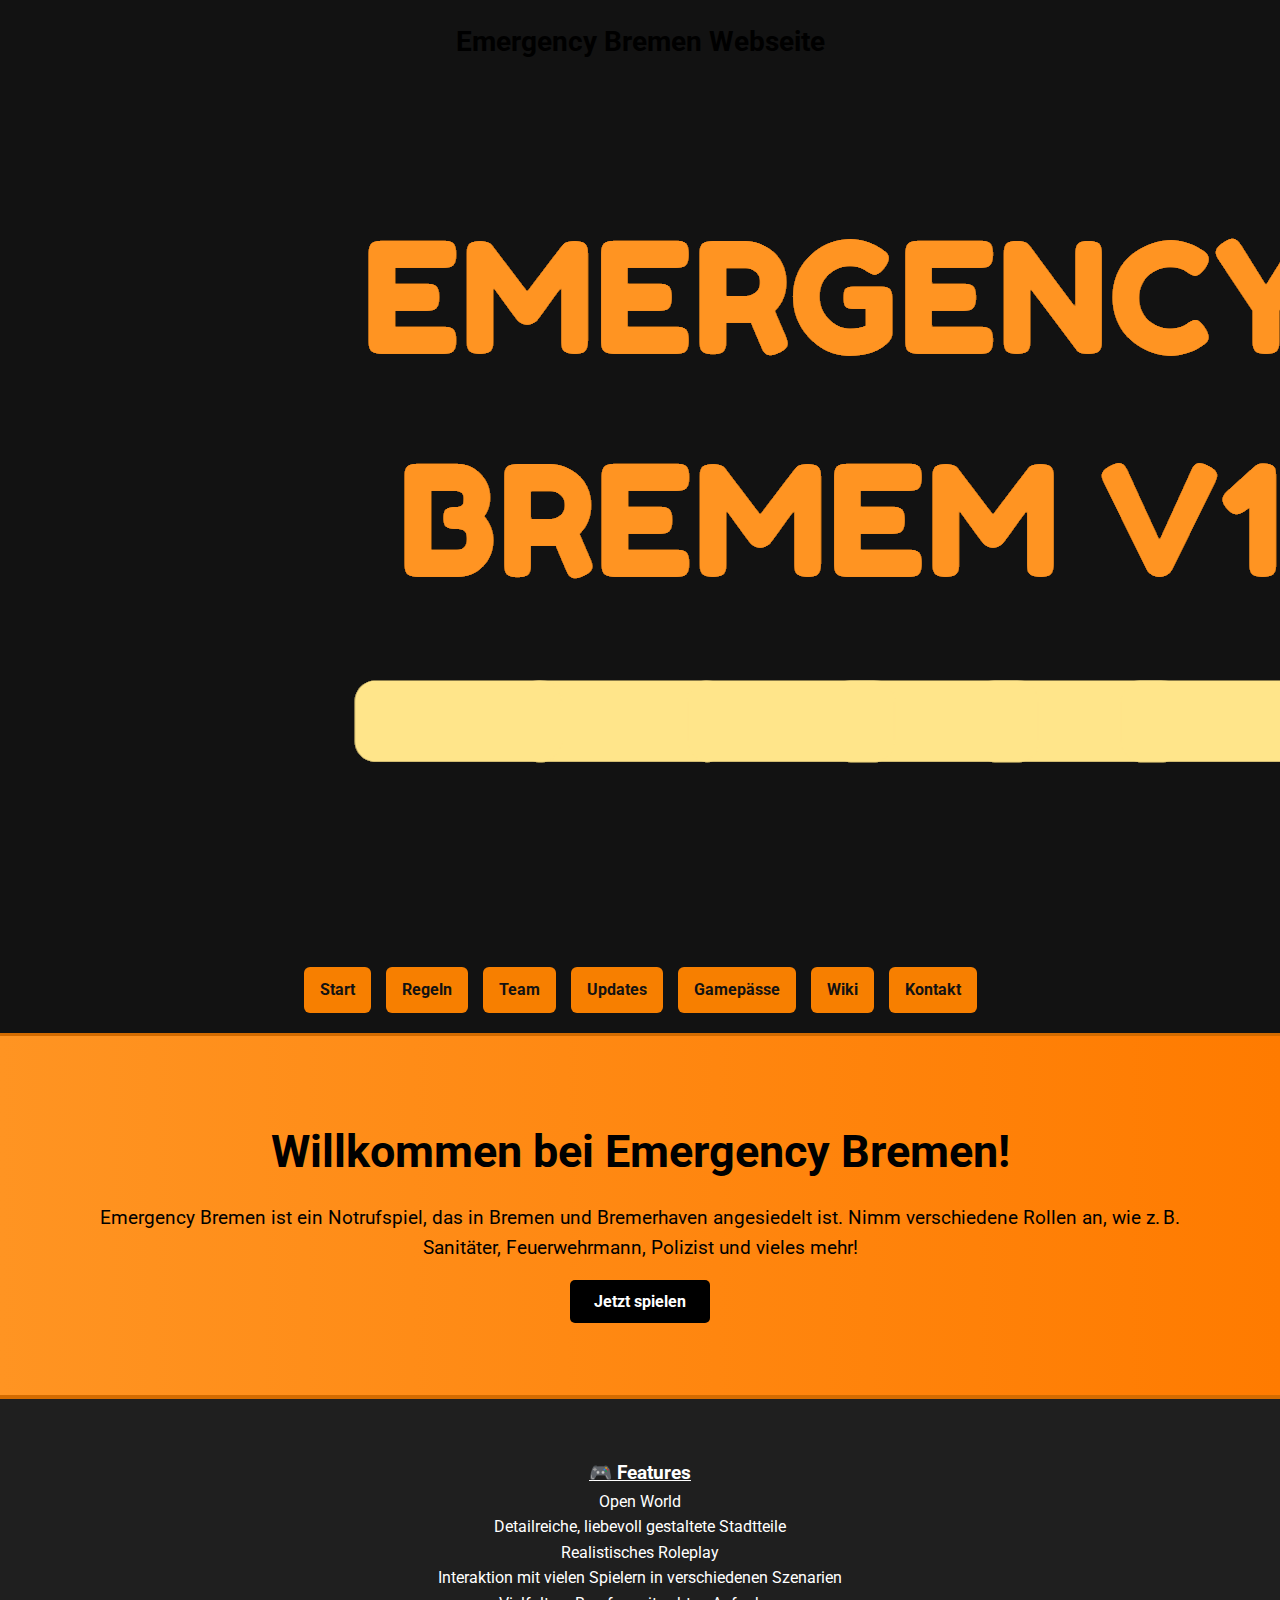
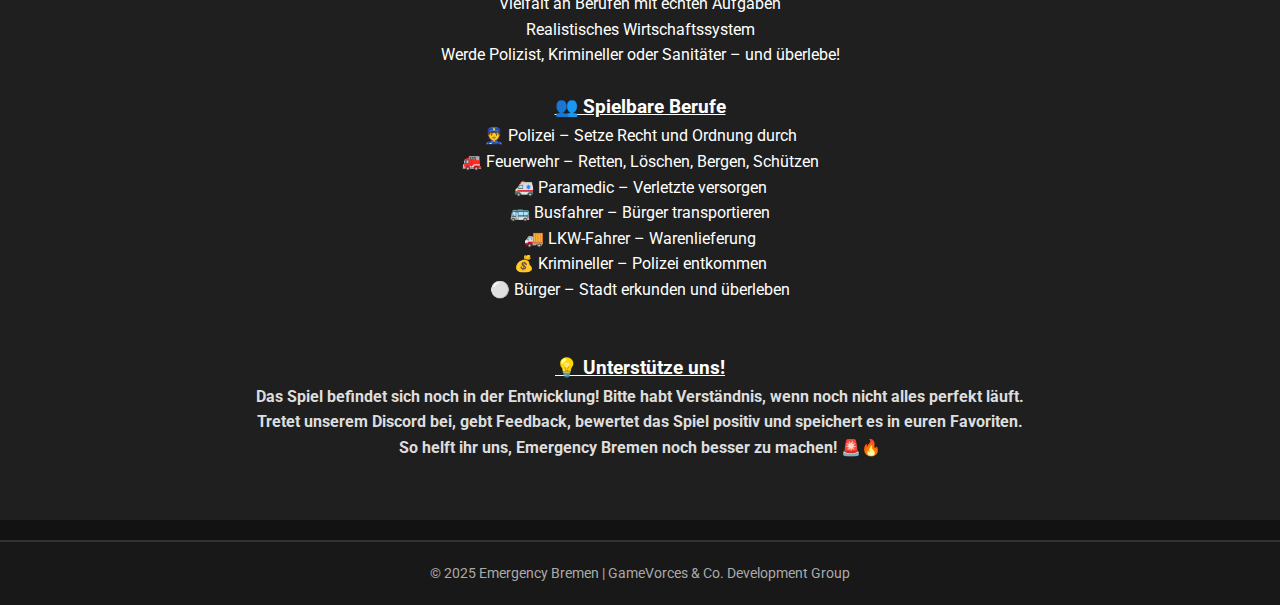
<file: index.html>
<!DOCTYPE html>
<html lang="de">
<head>
  <meta charset="UTF-8" />
  <meta name="viewport" content="width=device-width, initial-scale=1.0" />
  <title>Emergency Bremen</title>
  <link rel="stylesheet" href="style.css"/>
  <link href="https://fonts.googleapis.com/css2?family=Roboto:wght@400;700&display=swap" rel="stylesheet">
</head>
<body>
  <header class="header">
    <div class="container">
      <div class="logo">Emergency Bremen Webseite</div>
      <img src="Unbenannt.png" alt="Logo" style="width: 100;" />
      <nav>
        <ul class="nav">
          <li><a href="index.html">Start</a></li>
          <li><a href="regeln.html">Regeln</a></li>
          <li><a href="team.html">Team</a></li>
          <li><a href="updates.html">Updates</a></li>
          <li><a href="gamepaesse.html">Gamepässe</a></li>
          <li><a href="wiki.html">Wiki</a></li>
          <li><a href="kontakt.html">Kontakt</a></li>
        </ul>
      </nav>
    </div>
  </header>

  <main>
    <section class="hero">
      <div class="container">
        <h1>Willkommen bei Emergency Bremen!</h1>
        <p>Emergency Bremen ist ein Notrufspiel, das in Bremen und Bremerhaven angesiedelt ist. Nimm verschiedene Rollen an, wie z. B. Sanitäter, Feuerwehrmann, Polizist und vieles mehr!</p>
        <a href="https://www.roblox.com/games/71693600487902" class="cta-button">Jetzt spielen</a>
      </div>
    </section>

    <section class="about">
      <div class="container">
        <h3><u>🎮 Features</h3></u>

<div style="text-align: center; line-height: 1.6;">
Open World<br>
Detailreiche, liebevoll gestaltete Stadtteile<br>
Realistisches Roleplay<br>
Interaktion mit vielen Spielern in verschiedenen Szenarien<br>
Vielfalt an Berufen mit echten Aufgaben<br>
Realistisches Wirtschaftssystem<br>
Werde Polizist, Krimineller oder Sanitäter – und überlebe!
</div>
        
<br>

        <u><h3>👥 Spielbare Berufe</h3></u>
        
<div style="text-align: center; line-height: 1.6;">
👮 Polizei – Setze Recht und Ordnung durch<br>
🚒 Feuerwehr – Retten, Löschen, Bergen, Schützen<br>
🚑 Paramedic – Verletzte versorgen<br>
🚌 Busfahrer – Bürger transportieren<br>
🚚 LKW-Fahrer – Warenlieferung<br>
💰 Krimineller – Polizei entkommen<br>
⚪ Bürger – Stadt erkunden und überleben<br>

<br>
<br>
        
  <u><h3>💡 Unterstütze uns!</h3></u>
        <p><b>
          Das Spiel befindet sich noch in der Entwicklung! Bitte habt Verständnis, wenn noch nicht alles perfekt läuft. <br>
          Tretet unserem Discord bei, gebt Feedback, bewertet das Spiel positiv und speichert es in euren Favoriten.<br>
          So helft ihr uns, Emergency Bremen noch besser zu machen! 🚨🔥
          </p></b>
      </div>
    </section>
  </main>

  <footer class="footer">
    <div class="container">
      <p>&copy; 2025 Emergency Bremen | GameVorces & Co. Development Group</p>
    </div>
  </footer>
</body>
</html>
</file>
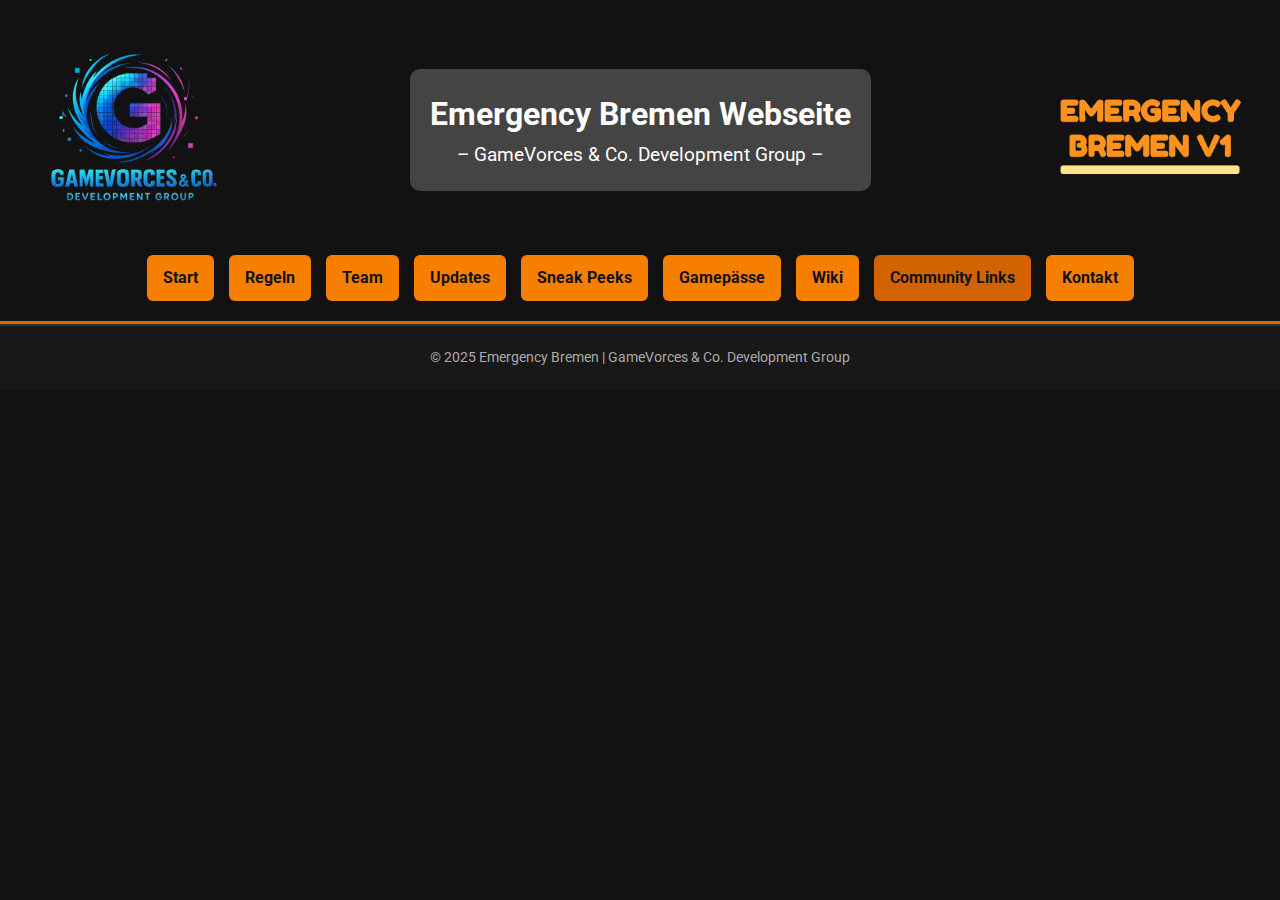
<file: links.html>
<!DOCTYPE html>
<html lang="de">
<head>
  <meta charset="UTF-8" />
  <meta name="viewport" content="width=device-width, initial-scale=1.0" />
  <title>Emergency Bremen – Community Links</title>
  <link rel="stylesheet" href="style.css" />
  <link href="https://fonts.googleapis.com/css2?family=Roboto:wght@400;700&display=swap" rel="stylesheet">
</head>

  <body>

  <header class="header">
    <div class="header-flex">
    <img src="ChatGPT Image 17. Mai 2025, 12_23_02.png" class="corner-logo left-logo" alt="Logo links">
    
    <div class="title-wrapper">
    <h1 class="main-title">Emergency Bremen Webseite</h1>
    <h2 class="sub-title">– GameVorces & Co. Development Group –</h2>
    </div>
    
    <img src="Screenshot 2025-05-17 101613.png" class="corner-logo right-logo" alt="Logo rechts">
  </div>
      <nav>
        <ul class="nav">
          <li><a href="index.html">Start</a></li>
          <li><a href="regeln.html">Regeln</a></li>
          <li><a href="team.html">Team</a></li>
          <li><a href="updates.html">Updates</a></li>
          <li><a href="sneakpeeks.html">Sneak Peeks</a></li>
          <li><a href="gamepaesse.html">Gamepässe</a></li>
          <li><a href="wiki.html">Wiki</a></li>
          <li><a href="links.html" class="active">Community Links</a></li>
          <li><a href="kontakt.html">Kontakt</a></li>
        </ul>
      </nav>
    </div>
  </header>
  
  <main>
  </main>

<footer class="footer">
    <div class="container">
      <p>&copy; 2025 Emergency Bremen | GameVorces & Co. Development Group</p>
    </div>
  </footer>
  
</body>
</html>
</file>
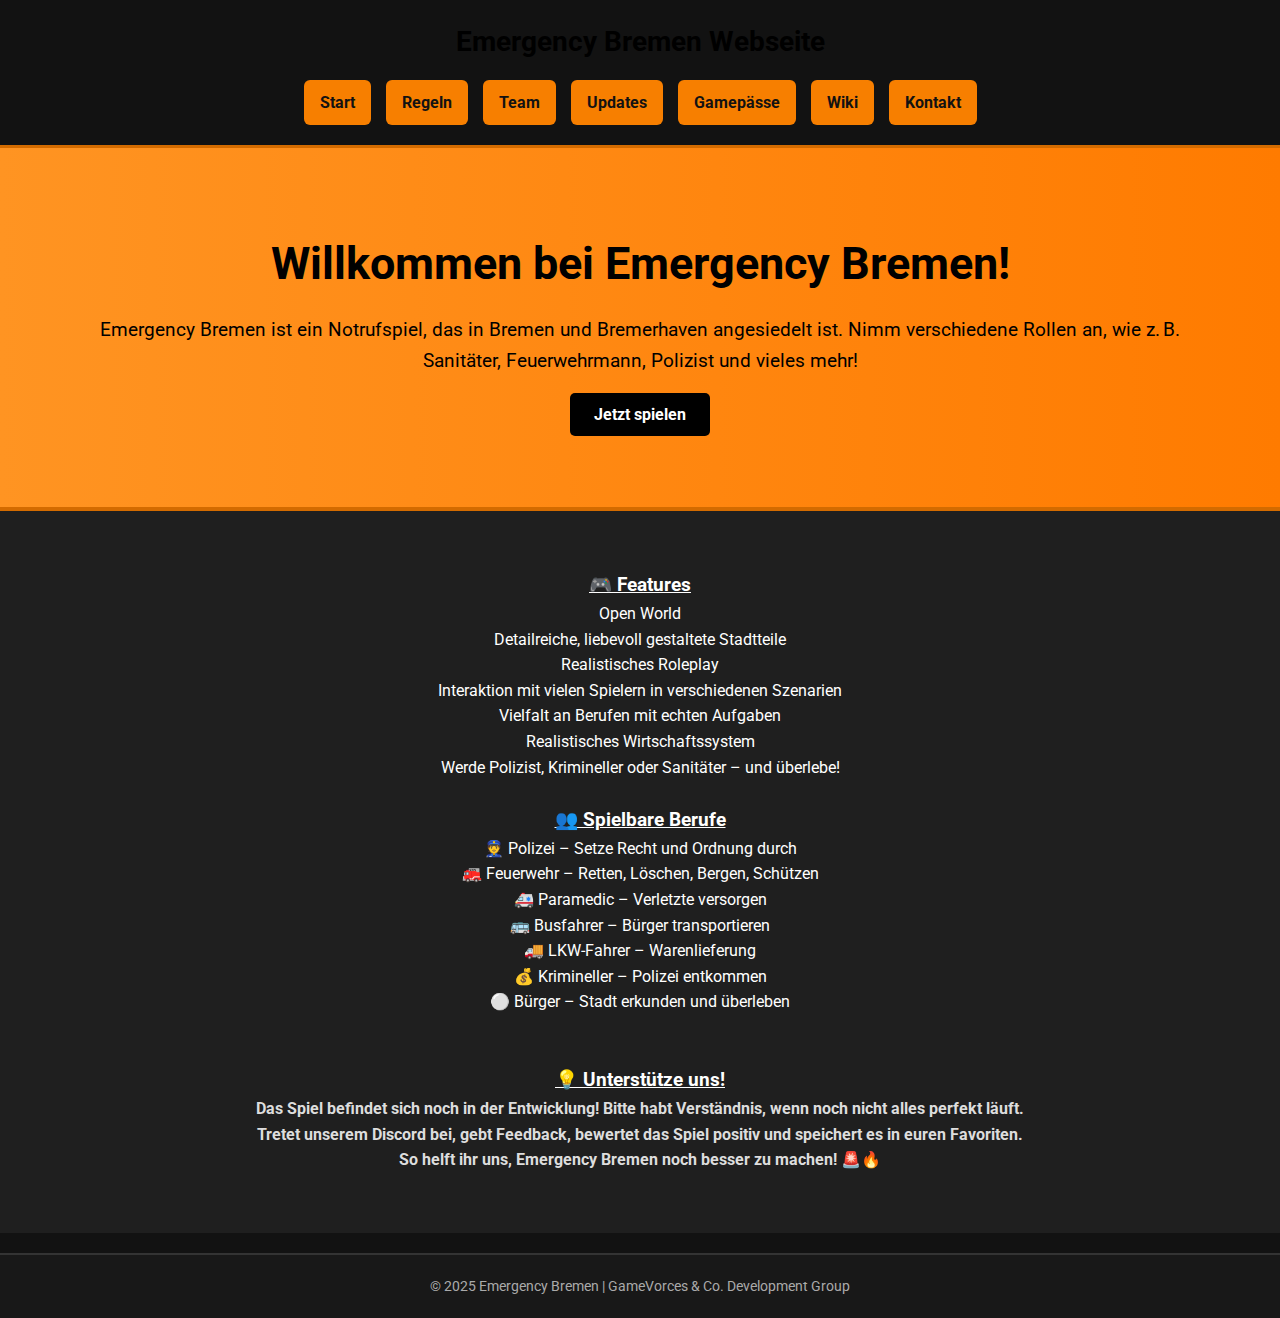
<file: startseite.html>
<!DOCTYPE html>
<html lang="de">
<head>
  <meta charset="UTF-8" />
  <meta name="viewport" content="width=device-width, initial-scale=1.0" />
  <title>Emergency Bremen</title>
  <link rel="stylesheet" href="style.css" />
  <link href="https://fonts.googleapis.com/css2?family=Roboto:wght@400;700&display=swap" rel="stylesheet">
</head>
<body>
  <header class="header">
    <div class="container">
      <div class="logo">Emergency Bremen Webseite</div>
      <nav>
        <ul class="nav">
          <li><a href="index.html">Start</a></li>
          <li><a href="regeln.html">Regeln</a></li>
          <li><a href="team.html">Team</a></li>
          <li><a href="updates.html">Updates</a></li>
          <li><a href="gamepaesse.html">Gamepässe</a></li>
          <li><a href="wiki.html">Wiki</a></li>
          <li><a href="kontakt.html">Kontakt</a></li>
        </ul>
      </nav>
    </div>
  </header>

  <main>
    <section class="hero">
      <div class="container">
        <h1>Willkommen bei Emergency Bremen!</h1>
        <p>Emergency Bremen ist ein Notrufspiel, das in Bremen und Bremerhaven angesiedelt ist. Nimm verschiedene Rollen an, wie z. B. Sanitäter, Feuerwehrmann, Polizist und vieles mehr!</p>
        <a href="https://www.roblox.com/games/71693600487902" class="cta-button">Jetzt spielen</a>
      </div>
    </section>

    <section class="about">
      <div class="container">
        <h3><u>🎮 Features</h3></u>

<div style="text-align: center; line-height: 1.6;">
Open World<br>
Detailreiche, liebevoll gestaltete Stadtteile<br>
Realistisches Roleplay<br>
Interaktion mit vielen Spielern in verschiedenen Szenarien<br>
Vielfalt an Berufen mit echten Aufgaben<br>
Realistisches Wirtschaftssystem<br>
Werde Polizist, Krimineller oder Sanitäter – und überlebe!
</div>
        
<br>

        <u><h3>👥 Spielbare Berufe</h3></u>
        
<div style="text-align: center; line-height: 1.6;">
👮 Polizei – Setze Recht und Ordnung durch<br>
🚒 Feuerwehr – Retten, Löschen, Bergen, Schützen<br>
🚑 Paramedic – Verletzte versorgen<br>
🚌 Busfahrer – Bürger transportieren<br>
🚚 LKW-Fahrer – Warenlieferung<br>
💰 Krimineller – Polizei entkommen<br>
⚪ Bürger – Stadt erkunden und überleben<br>

<br>
<br>
        
  <u><h3>💡 Unterstütze uns!</h3></u>
        <p><b>
          Das Spiel befindet sich noch in der Entwicklung! Bitte habt Verständnis, wenn noch nicht alles perfekt läuft. <br>
          Tretet unserem Discord bei, gebt Feedback, bewertet das Spiel positiv und speichert es in euren Favoriten.<br>
          So helft ihr uns, Emergency Bremen noch besser zu machen! 🚨🔥
          </p></b>
      </div>
    </section>
  </main>

  <footer class="footer">
    <div class="container">
      <p>&copy; 2025 Emergency Bremen | GameVorces & Co. Development Group</p>
    </div>
  </footer>
</body>
</html>
</file>
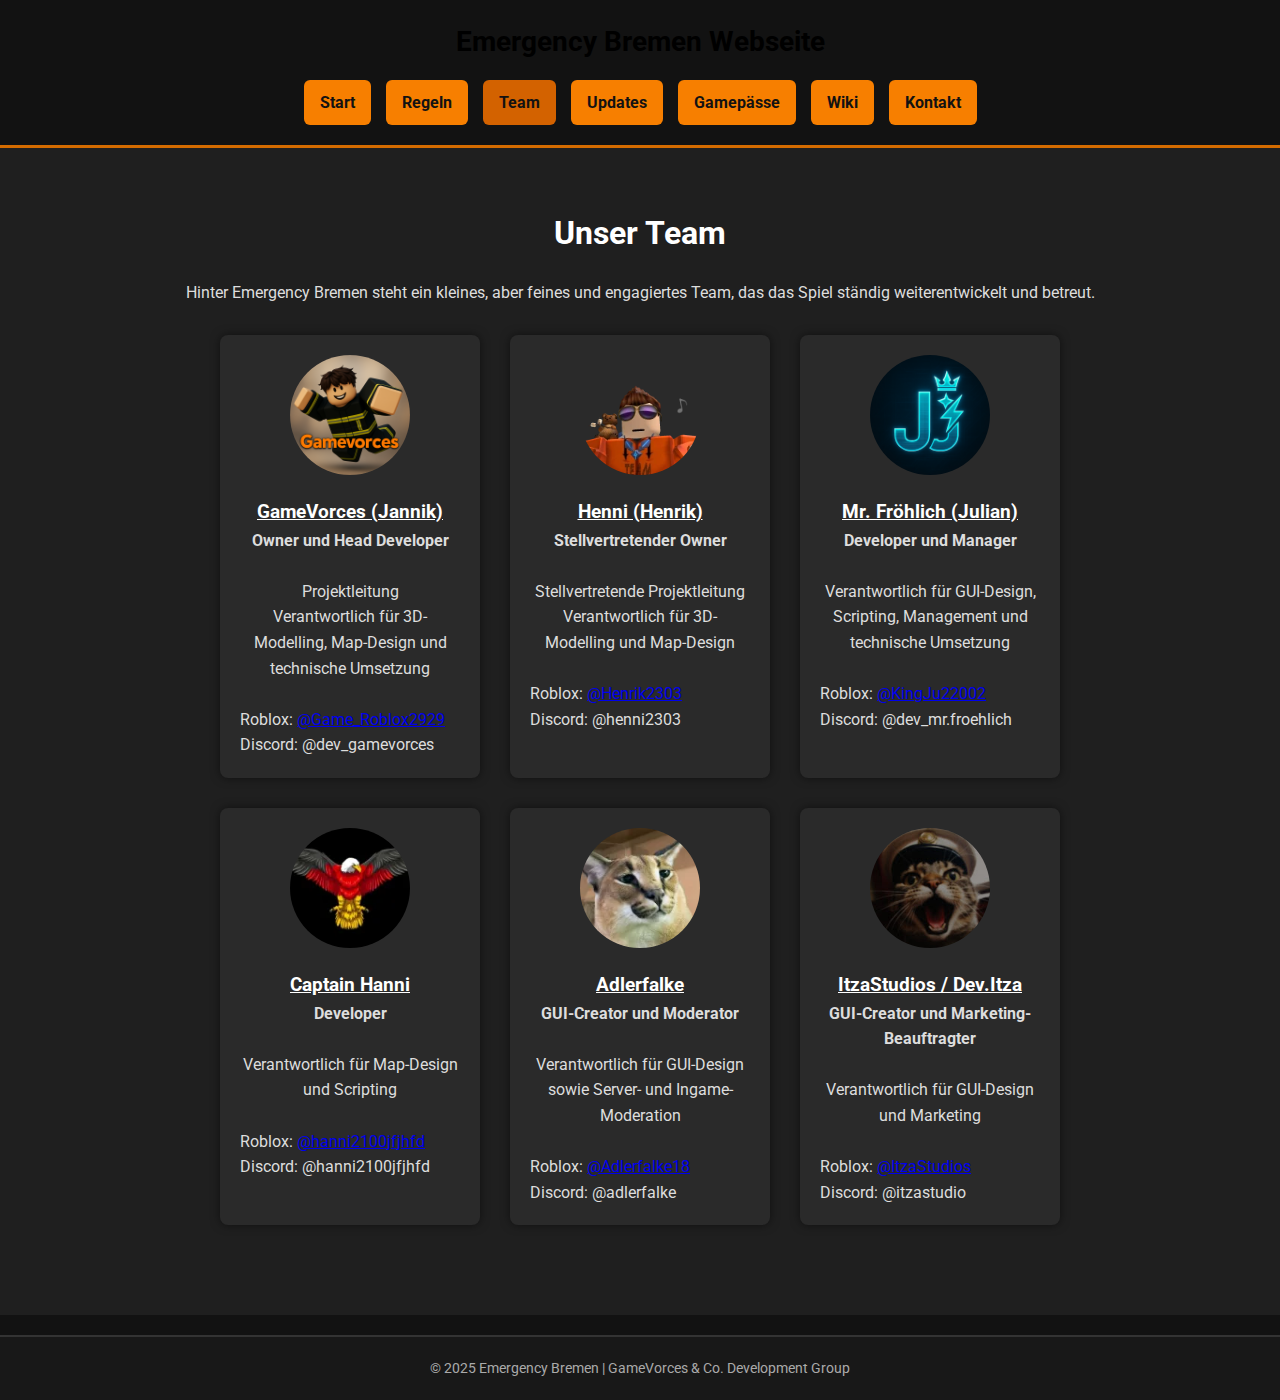
<file: team.html>
<!DOCTYPE html>
<html lang="de">
<head>
  <meta charset="UTF-8" />
  <meta name="viewport" content="width=device-width, initial-scale=1.0" />
  <title>Emergency Bremen - Team</title>
  <link rel="stylesheet" href="style.css" />
  <link href="https://fonts.googleapis.com/css2?family=Roboto:wght@400;700&display=swap" rel="stylesheet">
</head>
<body>
  <header class="header">
    <div class="container">
      <div class="logo">Emergency Bremen Webseite</div>
      <nav>
        <ul class="nav">
          <li><a href="index.html">Start</a></li>
          <li><a href="regeln.html">Regeln</a></li>
          <li><a href="team.html" class="active">Team</a></li>
          <li><a href="updates.html">Updates</a></li>
          <li><a href="gamepaesse.html">Gamepässe</a></li>
          <li><a href="wiki.html">Wiki</a></li>
          <li><a href="kontakt.html">Kontakt</a></li>
        </ul>
      </nav>
    </div>
  </header>

  <main>
    <section class="about">
      <div class="container">
        <h2>Unser Team</h2>
        <p>Hinter Emergency Bremen steht ein kleines, aber feines und engagiertes Team, das das Spiel ständig weiterentwickelt und betreut.</p>

        <div style="max-width: 900px; margin: 30px auto; display: flex; flex-wrap: wrap; justify-content: center; gap: 30px;">

          <div style="background-color: #2a2a2a; padding: 20px; border-radius: 8px; width: 260px; box-shadow: 0 0 10px rgba(0,0,0,0.5); text-align: center;">
            <img src="de3bd37385f99f24153ada02a882a6a7.png" alt="Jannik" style="width: 120px; height: 120px; border-radius: 50%; object-fit: cover; margin-bottom: 15px;">
            <h3><u>GameVorces (Jannik)</u></h3>
            <p><b>Owner und Head Developer</b></p>
            <br>
            <p>Projektleitung<br>Verantwortlich für 3D-Modelling, Map-Design und technische Umsetzung</p>
            <br>
            <p align="left">Roblox: <a href="https://www.roblox.com/de/users/3337886672/profile">@Game_Roblox2929</a></p>
            <p align="left">Discord: @dev_gamevorces</p>
          </div>

          <div style="background-color: #2a2a2a; padding: 20px; border-radius: 8px; width: 260px; box-shadow: 0 0 10px rgba(0,0,0,0.5); text-align: center;">
            <img src="noFilter.png" alt="Henni" style="width: 120px; height: 120px; border-radius: 50%; object-fit: cover; margin-bottom: 15px;">
            <h3><u>Henni (Henrik)</u></h3>
            <p><b>Stellvertretender Owner</b></p>
            <br>
            <p>Stellvertretende Projektleitung<br>Verantwortlich für 3D-Modelling und Map-Design</p>
            <br>
            <p align="left">Roblox: <a href="https://www.roblox.com/de/users/2430655520/profile">@Henrik2303</a></p>
            <p align="left">Discord: @henni2303</p>
          </div>

          <div style="background-color: #2a2a2a; padding: 20px; border-radius: 8px; width: 260px; box-shadow: 0 0 10px rgba(0,0,0,0.5); text-align: center;">
            <img src="ChatGPT Image 4. Mai 2025, 18_59_53.png" alt="Julian" style="width: 120px; height: 120px; border-radius: 50%; object-fit: cover; margin-bottom: 15px;">
            <h3><u>Mr. Fröhlich (Julian)</u></h3>
            <p><b>Developer und Manager</b></p>
            <br>
            <p>Verantwortlich für GUI-Design, Scripting, Management und technische Umsetzung</p>
            <br>
            <p align="left">Roblox: <a href="https://www.roblox.com/de/users/5753285847/profile">@KingJu22002</a></p>
            <p align="left">Discord: @dev_mr.froehlich</p>
          </div>

          <div style="background-color: #2a2a2a; padding: 20px; border-radius: 8px; width: 260px; box-shadow: 0 0 10px rgba(0,0,0,0.5); text-align: center;">
            <img src="ed03d5091ddd57a973709fa3e5c51aa1.png" alt="Captain Hanni" style="width: 120px; height: 120px; border-radius: 50%; object-fit: cover; margin-bottom: 15px;">
            <h3><u>Captain Hanni</u></h3>
            <p><b>Developer</b></p>
            <br>
            <p>Verantwortlich für Map-Design und Scripting</p>
            <br>
            <p align="left">Roblox: <a href="https://www.roblox.com/de/users/2616086739/profile">@hanni2100jfjhfd</a></p>
            <p align="left">Discord: @hanni2100jfjhfd</p>
          </div>

          <div style="background-color: #2a2a2a; padding: 20px; border-radius: 8px; width: 260px; box-shadow: 0 0 10px rgba(0,0,0,0.5); text-align: center;">
            <img src="347d55d79cacc02815c508ca68825c51.png" alt="Adlerfalke" style="width: 120px; height: 120px; border-radius: 50%; object-fit: cover; margin-bottom: 15px;">
            <h3><u>Adlerfalke</u></h3>
            <p><b>GUI-Creator und Moderator</b></p>
            <br>
            <p>Verantwortlich für GUI-Design sowie Server- und Ingame-Moderation</p>
            <br>
            <p align="left">Roblox: <a href="https://www.roblox.com/de/users/4486768890/profile">@Adlerfalke18</a></p>
            <p align="left">Discord: @adlerfalke</p>
          </div>

           <div style="background-color: #2a2a2a; padding: 20px; border-radius: 8px; width: 260px; box-shadow: 0 0 10px rgba(0,0,0,0.5); text-align: center;">
            <img src="channels4_profile.jpg" alt="ItzaStudios" style="width: 120px; height: 120px; border-radius: 50%; object-fit: cover; margin-bottom: 15px;">
            <h3><u>ItzaStudios / Dev.Itza</u></h3>
            <p><b>GUI-Creator und Marketing-Beauftragter</b></p>
            <br>
            <p>Verantwortlich für GUI-Design und Marketing</p>
            <br>
            <p align="left">Roblox: <a href="https://www.roblox.com/de/users/3828182866/profile">@ItzaStudios</a></p>
            <p align="left">Discord: @itzastudio</p>
          </div>


        </div>
      </div>
    </section>
  </main>

  <footer class="footer">
    <div class="container">
      <p>&copy; 2025 Emergency Bremen | GameVorces & Co. Development Group</p>
    </div>
  </footer>
</body>
</html>
</file>
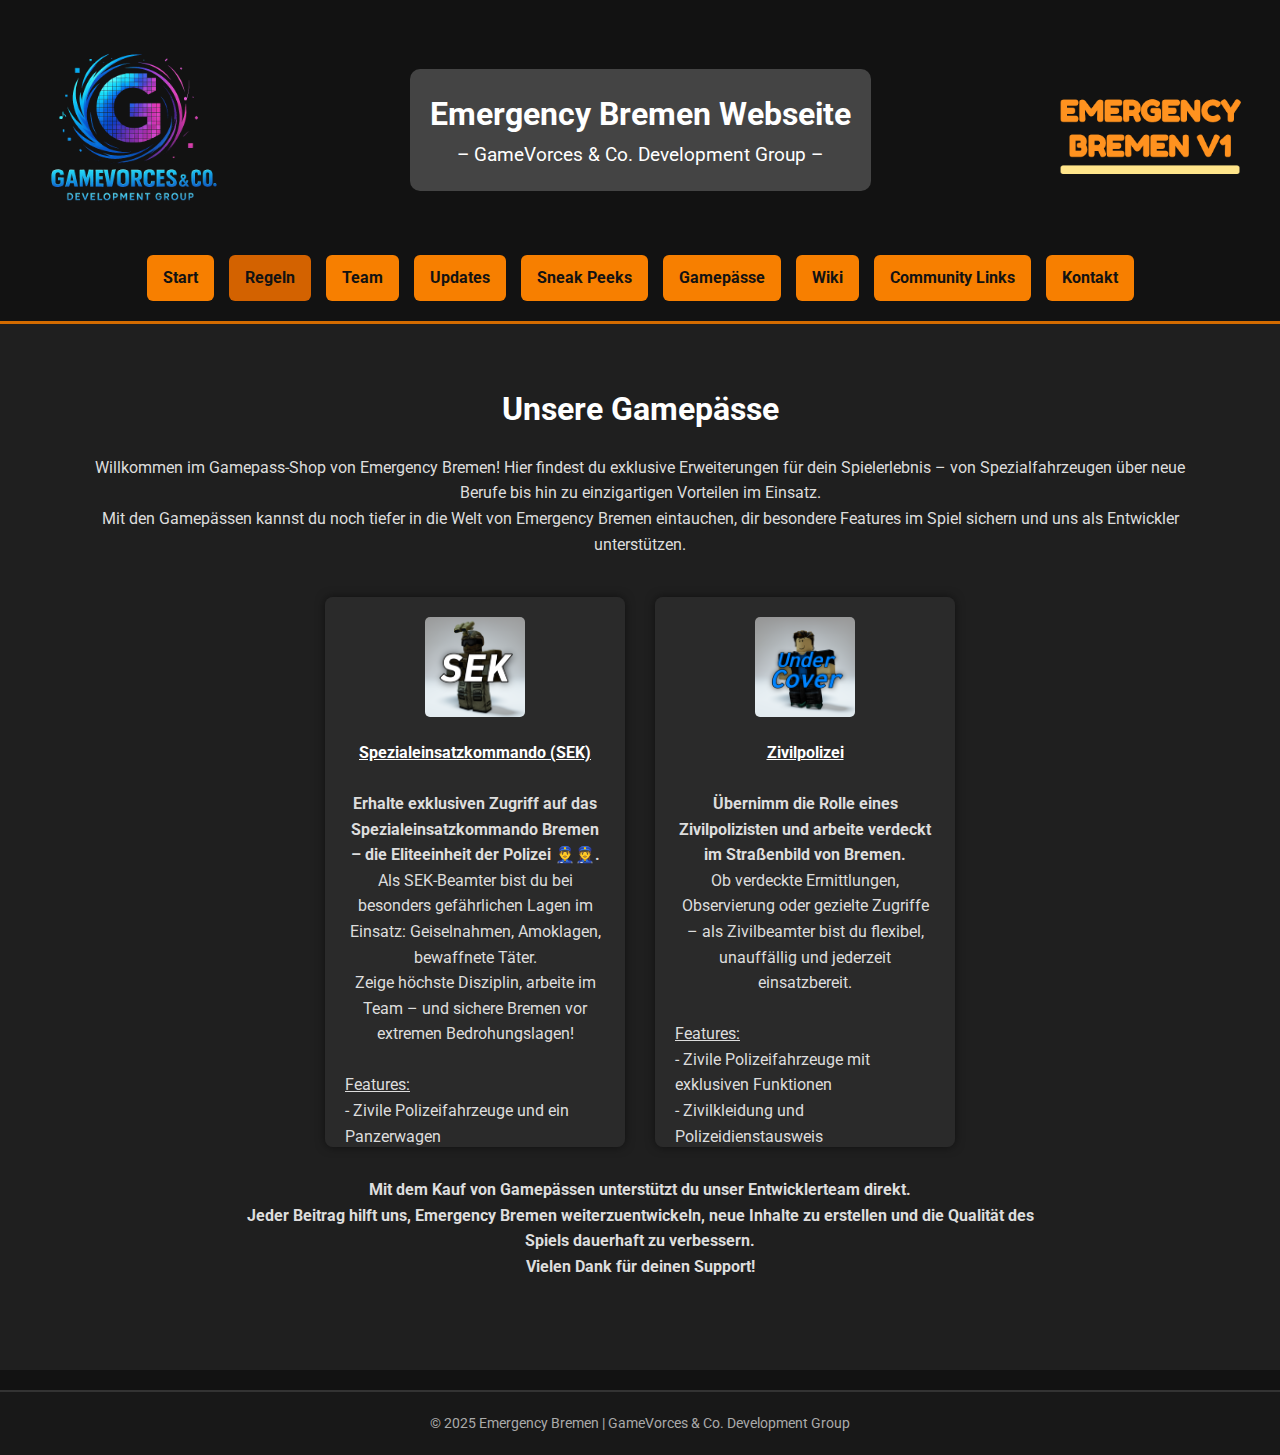
<file: test-gamepaesse.html>
<!DOCTYPE html>
<html lang="de">
<head>
  <meta charset="UTF-8" />
  <meta name="viewport" content="width=device-width, initial-scale=1.0" />
  <title>Emergency Bremen - Regeln</title>
  <link rel="stylesheet" href="style.css" />
  <link href="https://fonts.googleapis.com/css2?family=Roboto:wght@400;700&display=swap" rel="stylesheet">

  <style>
  .buy-button {
  background-color: #1c408a;
  color: white;
  padding: 10px 20px;
  border: none;
  border-radius: 25px;
  cursor: pointer;
  font-size: 1rem;
  transition: background-color 0.3s ease;
  transition: transform 0.2s ease;
    }
   .buy-button:hover {
    background-color: #13365e;
    transform: scale(1.1)
    }

  </style>
</head>
    
<body>
  <header class="header">
    <div class="header-flex">
    <img src="ChatGPT Image 17. Mai 2025, 12_23_02.png" class="corner-logo left-logo" alt="Logo links">
    
    <div class="title-wrapper">
    <h1 class="main-title">Emergency Bremen Webseite</h1>
    <h2 class="sub-title">– GameVorces & Co. Development Group –</h2>
    </div>
    
    <img src="Screenshot 2025-05-17 101613.png" class="corner-logo right-logo" alt="Logo rechts">
  </div>
      <nav>
        <ul class="nav">
          <li><a href="index.html">Start</a></li>
          <li><a href="regeln.html" class="active">Regeln</a></li>
          <li><a href="team.html">Team</a></li>
          <li><a href="updates.html">Updates</a></li>
          <li><a href="sneakpeeks.html">Sneak Peeks</a></li>
          <li><a href="gamepaesse.html">Gamepässe</a></li>
          <li><a href="wiki.html">Wiki</a></li>
          <li><a href="links.html">Community Links</a></li>
          <li><a href="kontakt.html">Kontakt</a></li>
        </ul>
      </nav>
    </div>
  </header>

    <main>
    <section class="about">
      <div class="container">
        <h2>Unsere Gamepässe</h2>
        <p>Willkommen im Gamepass-Shop von Emergency Bremen!
        Hier findest du exklusive Erweiterungen für dein Spielerlebnis – von Spezialfahrzeugen über neue Berufe bis hin zu einzigartigen Vorteilen im Einsatz.
        </p>
        <p class="section-note">Mit den Gamepässen kannst du noch tiefer in die Welt von Emergency Bremen eintauchen, dir besondere Features im Spiel sichern und uns als Entwickler unterstützen.</p>

        <div class="element-row">

          <div style="background-color: #2a2a2a; padding: 20px; border-radius: 8px; width: 600px; height: 550px; box-shadow: 0 0 10px rgba(0,0,0,0.5); text-align: center; overflow-y: auto;">
            <img src="Screenshot_4195.png" alt="SEK" style="width: 100px; height: 100px; border-radius: 5%; object-fit: cover; margin-bottom: 15px;">
            <h4><u>Spezialeinsatzkommando (SEK)</u></h4><br>
            <p><b>Erhalte exklusiven Zugriff auf das Spezialeinsatzkommando Bremen – die Eliteeinheit der Polizei 👮‍♂️👮‍♀️.</b><br>
              Als SEK-Beamter bist du bei besonders gefährlichen Lagen im Einsatz: Geiselnahmen, Amoklagen, bewaffnete Täter. <br> Zeige höchste Disziplin, arbeite im Team – und sichere Bremen vor extremen Bedrohungslagen!
            </p>
            <br>
            <p align="left"><u>Features:</u></p>
            <p align="left">- Zivile Polizeifahrzeuge und ein Panzerwagen <br> - spezielle Uniform mit Panzerung <br> - Zugriff auf taktische Ausrüstung, z.B. Ramme, Blendgranate, ein Sturmgewehr GA416, eine Gummigeschoss-Waffe und vieles mehr!
            </p>
            <a href="https://www.roblox.com/de/game-pass/950399134/Spezialeinsatzkommando" class="buy-button">Kaufen</a>
          </div>

          <div style="background-color: #2a2a2a; padding: 20px; border-radius: 8px; width: 600px; height: 550px; box-shadow: 0 0 10px rgba(0,0,0,0.5); text-align: center; overflow-y: auto;">
            <img src="Screenshot_4227.png" alt="Zivilpolizei" style="width: 100px; height: 100px; border-radius: 5%; object-fit: cover; margin-bottom: 15px;">
            <h4><u>Zivilpolizei</u></h4><br>
            <p><b>Übernimm die Rolle eines Zivilpolizisten und arbeite verdeckt im Straßenbild von Bremen.</b><br>
              Ob verdeckte Ermittlungen, Observierung oder gezielte Zugriffe – als Zivilbeamter bist du flexibel, unauffällig und jederzeit einsatzbereit.
            </p>
            <br>
            <p align="left"><u>Features:</u></p>
            <p align="left">- Zivile Polizeifahrzeuge mit exklusiven Funktionen <br> - Zivilkleidung und Polizeidienstausweis <br> - Ausrüstung zur Spurensicherung, Zugriff auf Überwachungskameras u.v.m.
            </p>
            <a href="https://www.roblox.com/de/game-pass/1004054098/Undercover-Cop" class="buy-button">Kaufen</a>
          </div>

        </div>

        <p style="max-width: 800px; margin: 30px auto; text-align: center;">
          <b>Mit dem Kauf von Gamepässen unterstützt du unser Entwicklerteam direkt.<br>Jeder Beitrag hilft uns, Emergency Bremen weiterzuentwickeln, neue Inhalte zu erstellen und die Qualität des Spiels dauerhaft zu verbessern.<br>
Vielen Dank für deinen Support!</b>
        </p>
      </div>
    </section>
  </main>

  <footer class="footer">
    <div class="container">
      <p>&copy; 2025 Emergency Bremen | GameVorces & Co. Development Group</p>
    </div>
  </footer>
</body>
</html>
</file>
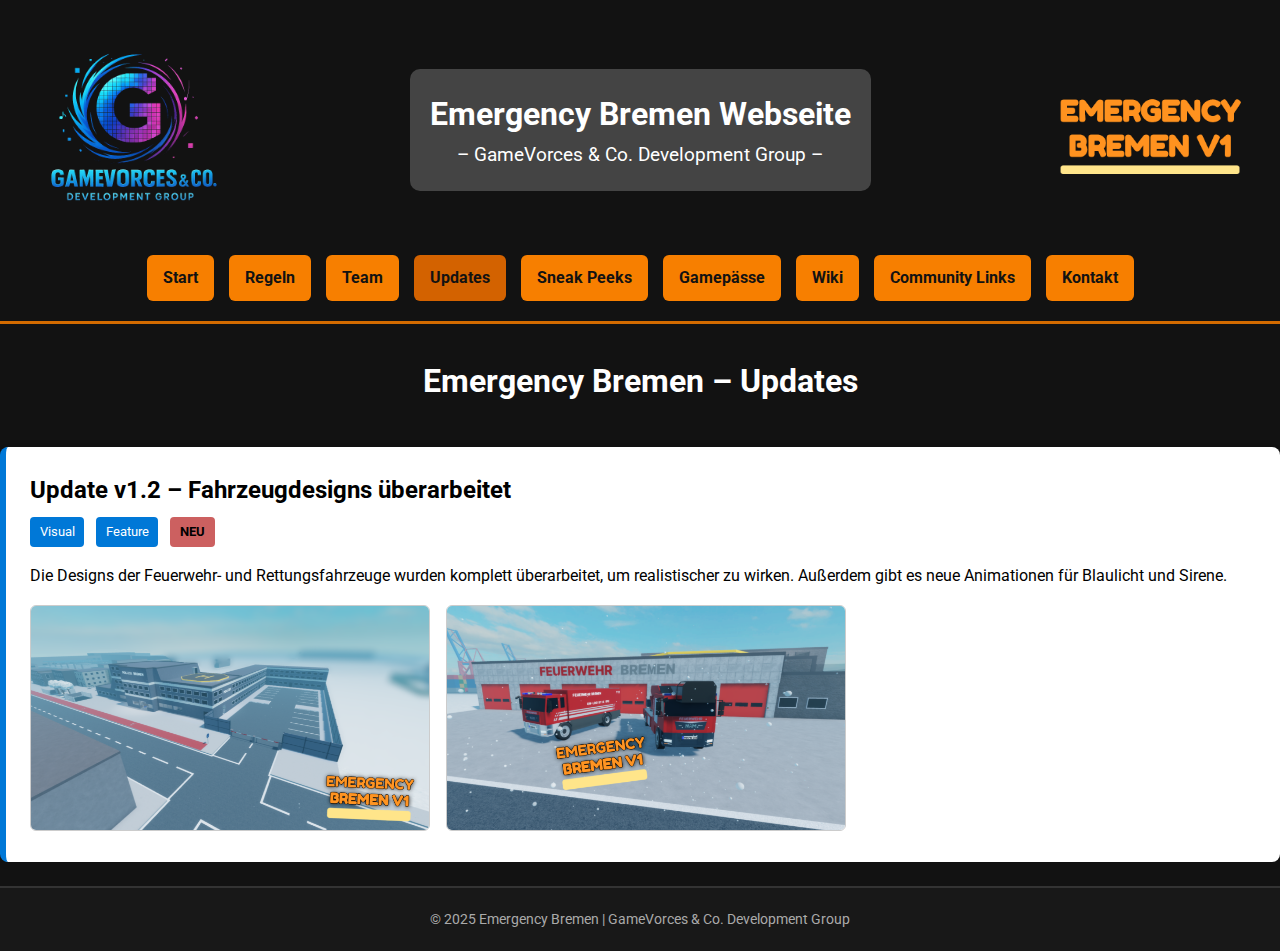
<file: updates.html>
<!DOCTYPE html>
<html lang="de">
<head>
  <meta charset="UTF-8" />
  <meta name="viewport" content="width=device-width, initial-scale=1.0" />
  <title><u>Emergency Bremen – Updates</u></title>

  <!-- Schriftart -->
  <link href="https://fonts.googleapis.com/css2?family=Roboto:wght@400;700&display=swap" rel="stylesheet">

  <!-- Externes Stylesheet -->
  <link rel="stylesheet" href="style.css" />

  <!-- OPTIONAL: Interne Styles nur für diese Seite -->
  <style>
    .update-box {
      background: #fff;
      border-left: 6px solid #0078D7;
      border-radius: 8px;
      padding: 1.5rem;
      margin-bottom: 1.5rem;
      box-shadow: 0 2px 6px rgba(0,0,0,0.1);
    }
    .update-box h2 {
      margin-top: 0;
      margin-bottom: 0.5rem;
    }
    .tags {
      margin-bottom: 1rem;
    }
    .tag1 {
      display: inline-block;
      background-color: #0078D7;
      color: white;
      border-radius: 4px;
      padding: 0.3rem 0.6rem;
      font-size: 0.8rem;
      margin-right: 0.5rem;
    }
     .tag2 {
      display: inline-block;
      background-color: #cc6060;
      color: black;
      border-radius: 4px;
      padding: 0.3rem 0.6rem;
      font-size: 0.8rem;
      margin-right: 0.5rem;
      font-weight: bold;
    }
    .update-image {
      max-width: 100%;
      height: auto;
      margin-top: 1rem;
      border-radius: 6px;
      border: 1px solid #ccc;
    }
  </style>
</head>

<body>
  <!-- HEADER -->
  <header class="header">
    <div class="header-flex">
      <img src="ChatGPT Image 17. Mai 2025, 12_23_02.png" class="corner-logo left-logo" alt="Logo links">
      <div class="title-wrapper">
        <h1 class="main-title">Emergency Bremen Webseite</h1>
        <h2 class="sub-title">– GameVorces & Co. Development Group –</h2>
      </div>
      <img src="Screenshot 2025-05-17 101613.png" class="corner-logo right-logo" alt="Logo rechts">
    </div>

    <nav>
      <ul class="nav">
        <li><a href="index.html">Start</a></li>
        <li><a href="regeln.html">Regeln</a></li>
        <li><a href="team.html">Team</a></li>
        <li><a href="updates.html" class="active">Updates</a></li>
        <li><a href="sneakpeeks.html">Sneak Peeks</a></li>
        <li><a href="gamepaesse.html">Gamepässe</a></li>
        <li><a href="wiki.html">Wiki</a></li>
        <li><a href="links.html">Community Links</a></li>
        <li><a href="kontakt.html">Kontakt</a></li>
      </ul>
    </nav>
  </header>

  <!-- SEITENTITEL -->
  <main class="main-content">
    
    <h1 style="text-align: center; margin-top: 2rem; margin-bottom: 40px">Emergency Bremen – Updates</h1>

    <!-- UPDATE BOX -->
    <div class="update-box">
      <h2>Update v1.2 – Fahrzeugdesigns überarbeitet</h2>
      <div class="tags">
        <span class="tag1">Visual</span>
        <span class="tag1">Feature</span>
        <span class="tag2">NEU</span>
      </div>
      <p>Die Designs der Feuerwehr- und Rettungsfahrzeuge wurden komplett überarbeitet, um realistischer zu wirken. Außerdem gibt es neue Animationen für Blaulicht und Sirene.</p>
      <div class="image-row">
  <a href="Screenshot_5492.png" target="_blank">
    <img src="Screenshot_5492.png" alt="Neue Polizeiwache" class="thumbnail">
  </a>
  <a href="Screenshot_4309.png" target="_blank">
    <img src="Screenshot_4309.png" alt="Neue Feuerwehrfahrzeuge" class="thumbnail">
  </a>
</div>
    </div>

    <!-- Weitere Updates hier -->
  </main>

  <footer class="footer">
    <div class="container">
      <p>&copy; 2025 Emergency Bremen | GameVorces & Co. Development Group</p>
    </div>
  </footer>
  
</body>
</html>
</file>
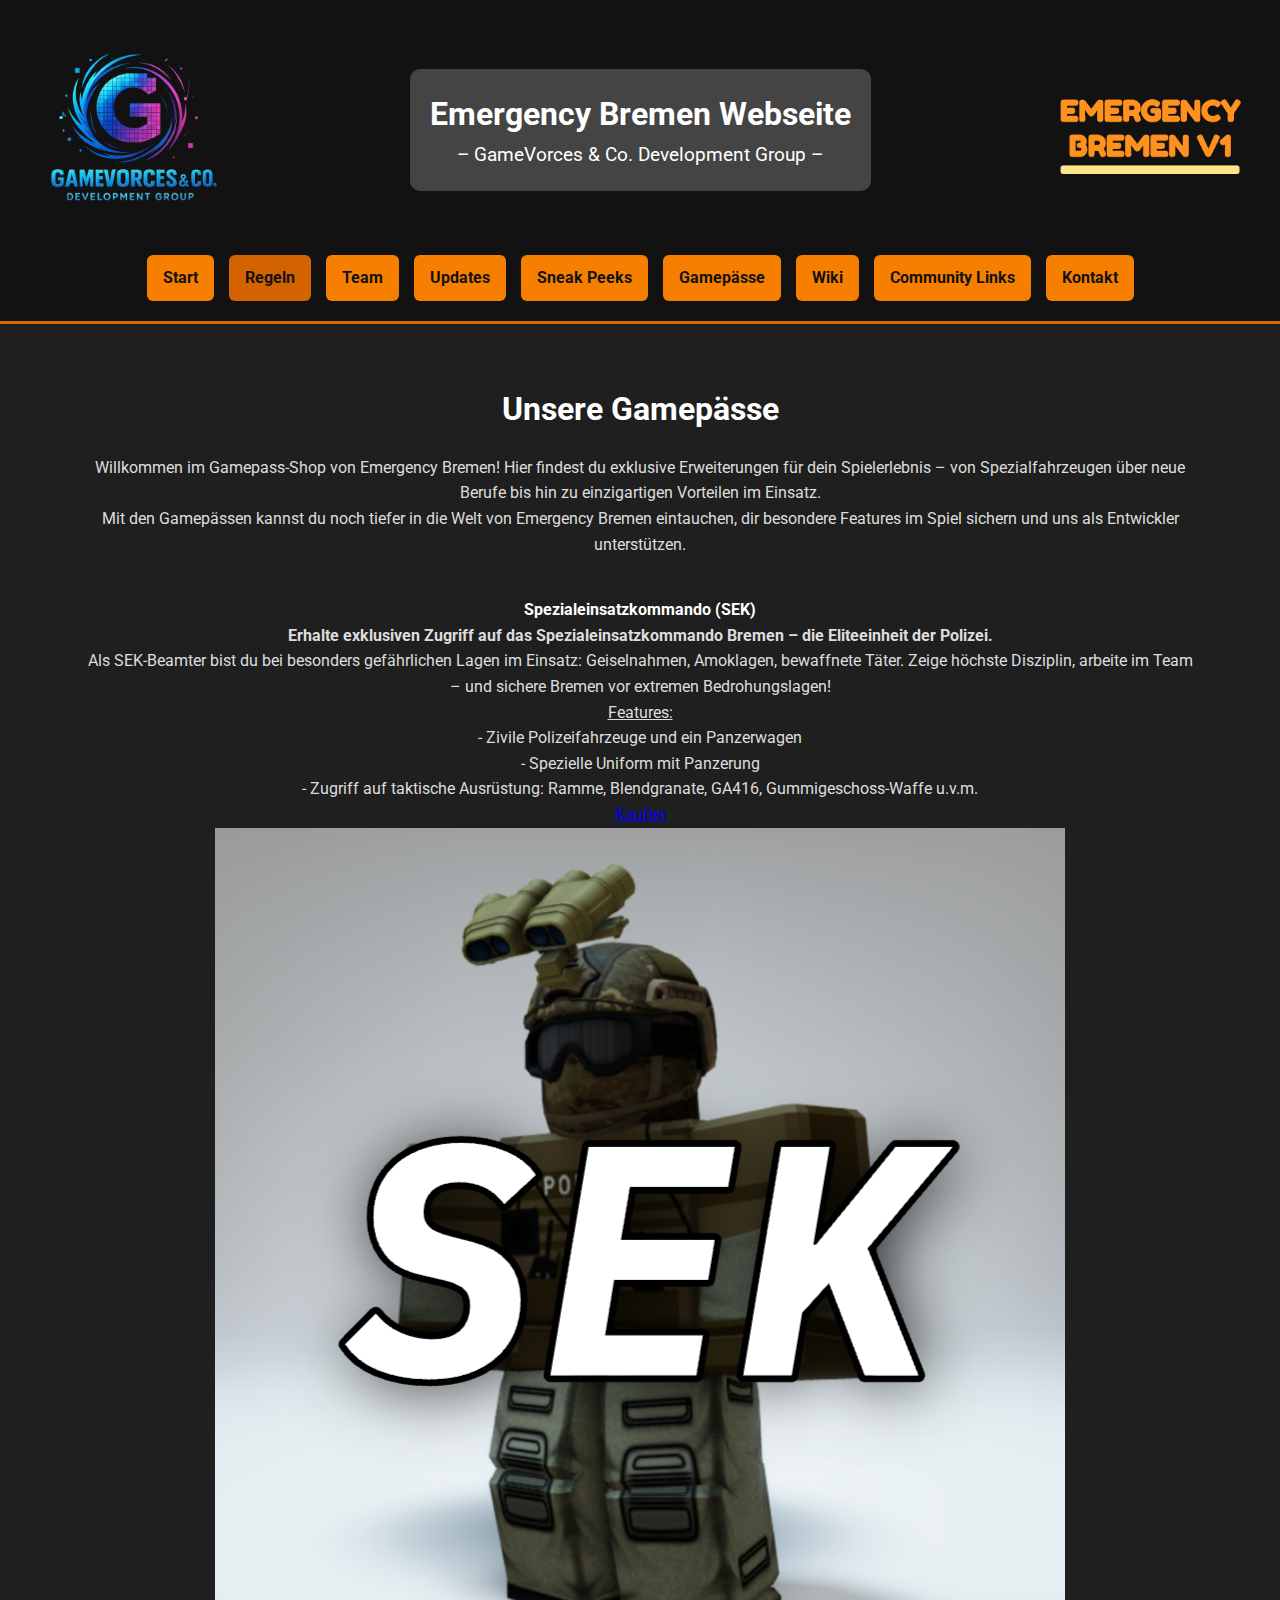
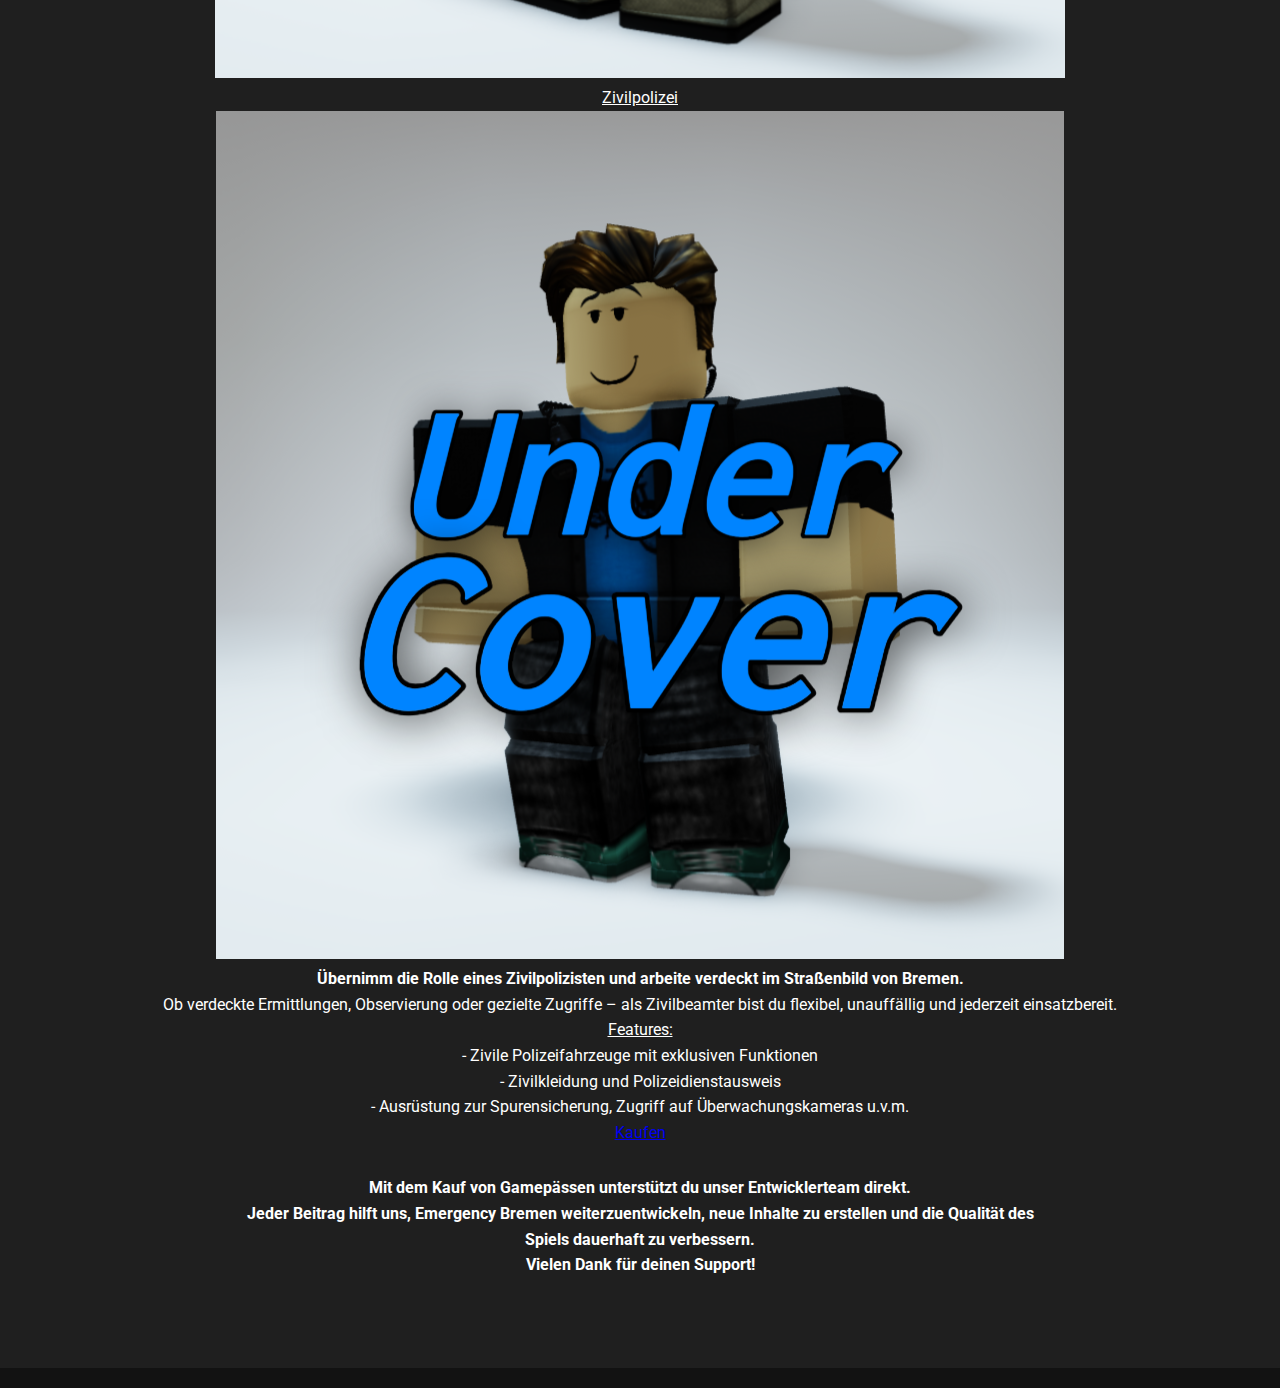
<file: wiki.html>
<!DOCTYPE html>
<html lang="de">
<head>
  <meta charset="UTF-8" />
  <meta name="viewport" content="width=device-width, initial-scale=1.0" />
  <title>Emergency Bremen - Gamepässe</title>
  <link rel="stylesheet" href="style.css" />
  <link href="https://fonts.googleapis.com/css2?family=Roboto:wght@400;700&display=swap" rel="stylesheet">

</head>
<body>

  <header class="header">
    <div class="header-flex">
    <img src="ChatGPT Image 17. Mai 2025, 12_23_02.png" class="corner-logo left-logo" alt="Logo links">
    
    <div class="title-wrapper">
    <h1 class="main-title">Emergency Bremen Webseite</h1>
    <h2 class="sub-title">– GameVorces & Co. Development Group –</h2>
    </div>
    
    <img src="Screenshot 2025-05-17 101613.png" class="corner-logo right-logo" alt="Logo rechts">
  </div>
      <nav>
        <ul class="nav">
          <li><a href="index.html">Start</a></li>
          <li><a href="regeln.html" class="active">Regeln</a></li>
          <li><a href="team.html">Team</a></li>
          <li><a href="updates.html">Updates</a></li>
          <li><a href="sneakpeeks.html">Sneak Peeks</a></li>
          <li><a href="gamepaesse.html">Gamepässe</a></li>
          <li><a href="wiki.html">Wiki</a></li>
          <li><a href="links.html">Community Links</a></li>
          <li><a href="kontakt.html">Kontakt</a></li>
        </ul>
      </nav>
    </div>
  </header>
  
  <main>
    <section class="about">
      <div class="container">
        <h2>Unsere Gamepässe</h2>
        <p>Willkommen im Gamepass-Shop von Emergency Bremen! Hier findest du exklusive Erweiterungen für dein Spielerlebnis – von Spezialfahrzeugen über neue Berufe bis hin zu einzigartigen Vorteilen im Einsatz.</p>
        <p class="section-note">Mit den Gamepässen kannst du noch tiefer in die Welt von Emergency Bremen eintauchen, dir besondere Features im Spiel sichern und uns als Entwickler unterstützen.</p>

        <div class="gamepass-grid">
          <!-- SEK Gamepass -->
          <div class="gamepass-card">
  <div class="card-header">
    <div class="title-and-text">
      <h4 class="card-title">Spezialeinsatzkommando (SEK)</h4>
      <p class="card-description">
        <b>Erhalte exklusiven Zugriff auf das Spezialeinsatzkommando Bremen – die Eliteeinheit der Polizei.</b><br>
        Als SEK-Beamter bist du bei besonders gefährlichen Lagen im Einsatz: Geiselnahmen, Amoklagen, bewaffnete Täter. Zeige höchste Disziplin, arbeite im Team – und sichere Bremen vor extremen Bedrohungslagen!
      </p>
      <p class="card-features">
        <u>Features:</u><br>
        - Zivile Polizeifahrzeuge und ein Panzerwagen<br>
        - Spezielle Uniform mit Panzerung<br>
        - Zugriff auf taktische Ausrüstung: Ramme, Blendgranate, GA416, Gummigeschoss-Waffe u.v.m.
      </p>
      <a href="https://www.roblox.com/de/game-pass/950399134/Spezialeinsatzkommando" class="buy-button">Kaufen</a>
    </div>
    <img src="Screenshot_4195.png" alt="SEK" />
  </div>
</div>

          <!-- Zivilpolizei Gamepass -->
          <div class="gamepass-card">
            <div class="card-header">
              <div class="card-title"><u>Zivilpolizei</u></div>
              <img src="Screenshot_4227.png" alt="Zivilpolizei">
            </div>
            <div class="card-body">
              <b>Übernimm die Rolle eines Zivilpolizisten und arbeite verdeckt im Straßenbild von Bremen.</b><br>
              Ob verdeckte Ermittlungen, Observierung oder gezielte Zugriffe – als Zivilbeamter bist du flexibel, unauffällig und jederzeit einsatzbereit.
            </div>
            <div class="card-features">
              <u>Features:</u><br>
              - Zivile Polizeifahrzeuge mit exklusiven Funktionen<br>
              - Zivilkleidung und Polizeidienstausweis<br>
              - Ausrüstung zur Spurensicherung, Zugriff auf Überwachungskameras u.v.m.
            </div>
            <a href="https://www.roblox.com/de/game-pass/1004054098/Undercover-Cop" class="buy-button">Kaufen</a>
          </div>
        </div>

        <p style="max-width: 800px; margin: 30px auto; text-align: center; color: white;">
          <b>Mit dem Kauf von Gamepässen unterstützt du unser Entwicklerteam direkt.<br>
          Jeder Beitrag hilft uns, Emergency Bremen weiterzuentwickeln, neue Inhalte zu erstellen und die Qualität des Spiels dauerhaft zu verbessern.<br>
          Vielen Dank für deinen Support!</b>
        </p>
      </div>
    </section>
  </main>
</body>
</html>
</file>
<file: style.css>
/* Grundlegendes Reset */
* {
  margin: 0;
  padding: 0;
  box-sizing: border-box;
}

body {
  font-family: 'Roboto', sans-serif;
  background-color: #121212;
  color: #ffffff;
  line-height: 1.6;
}

/* Container für max. Breite */
.container {
  width: 90%;
  max-width: 1200px;
  margin: auto;
}

/* HEADER */
.header {
  background-color: #121212;
  padding: 20px 0;
  border-bottom: 3px solid #d36b00;
}

.logo {
  font-size: 28px;
  font-weight: bold;
  color: #000000;
  text-align: center;
}

/* Navigation */
.nav {
  display: flex;
  justify-content: center;
  flex-wrap: wrap;
  list-style: none;
  margin-top: 15px;
  gap: 15px;
}

.nav li a {
  display: block;
  padding: 10px 16px;
  background-color: #f77f00;
  color: #121212;
  text-decoration: none;
  border-radius: 6px;
  font-weight: bold;
  transition: background-color 0.3s ease;
}

.nav li a:hover {
  background-color: #d36200;
  transform: scale(1.1);
}

/* HERO */
.hero {
  background: linear-gradient(to right, #ff9422, #ff7b00);
  color: #000;
  padding: 80px 20px;
  text-align: center;
  border-bottom: 4px solid #d36b00;
}

.hero h1 {
  font-size: 2.8rem;
  margin-bottom: 15px;
}

.hero p {
  font-size: 1.2rem;
  margin-bottom: 25px;
}

.cta-button {
  background-color: #000000;
  color: #ffffff;
  padding: 12px 24px;
  border-radius: 5px;
  text-decoration: none;
  font-weight: bold;
  transition: background-color 0.3s ease;
}

.cta-button:hover {
  background-color: #333333;
}

/* ABOUT SECTION */
.about {
  background-color: #1f1f1f;
  padding: 60px 20px;
  text-align: center;
  margin-bottom: 20px
}

.about h2 {
  font-size: 2rem;
  margin-bottom: 20px;
  color: #ffffff;
}

.about p {
  font-size: 1rem;
  color: #dddddd;
}

/* FOOTER */
.footer {
  background-color: #181818;
  color: #aaaaaa;
  text-align: center;
  padding: 20px 10px;
  font-size: 0.9rem;
  border-top: 2px solid #333;
}

.nav li a.active {
  background-color: #d36200;
  pointer-events: none;
  cursor: default;
}

.header .logo {
  display: flex;
  align-items: center;       /* Vertikal zentriert */
  gap: 15px;                 /* Abstand zwischen Logo und Text */
  justify-content: center; /* Linksbündig */
  color: #000000;
  font-size: 28px;
  font-weight: bold;
}

.header .logo img {
  max-height: 100px;          /* Höhe des Logos */
  display: block;
}

.logo-container {
  display: flex;
  align-items: center;
  gap: 10px; /* Abstand zwischen Bild und Text */
  background-color: rgba(0, 0, 0, 0.6); /* schwarzer Hintergrund, 60% Deckkraft */
  padding: 5px 10px;
  max-width: fit-content; /* Damit der Container nur so breit wie nötig ist */
}

.logo-container img {
  height: 70px; /* Größe Logo anpassen */
}

.logo-text {
  font-size: 24px;
  font-weight: bold;
  color: #FF9422; /* Orange, wie vorher */
}

/* Neuer Header-Aufbau mit zwei Logos und zentriertem Titel */
.header-flex {
  display: flex;
  align-items: center;
  justify-content: space-between;
  padding: 10px 30px;
  position: relative;
}

.corner-logo {
  width: 200px;
  height: auto;
}

.center-title {
  position: absolute;
  left: 50%;
  transform: translateX(-50%);
  font-size: 28px;
  font-weight: bold;
  font-family: 'Roboto', sans-serif;
  color: ##e0e0e0;
  background-color: rgba(255, 255, 255, 0.2); /* Optional: leichter Hintergrund */
  padding: 4px 10px;
  border-radius: 8px;
}

.about-flex {
  display: flex;
  flex-wrap: wrap;
  justify-content: space-between;
  align-items: flex-start;
  gap: 20px;
}

.about-text {
  flex: 1 1 40%;
  text-align: left;
  padding-left: 40px;
  margin-bottom: 20px
}

.about-text h3 {
  margin-bottom: 10px;
  color: #ff9422;
}

.about-text ul {
  list-style-type: disc;
  padding-left: 10px;
  margin-bottom: 20px;
}

.about-text p {
  margin-top: 10px;
  color: #dddddd;
}

.about-images {
  flex: 1 1 35%;
  display: flex;
  flex-direction: column;
  gap: 20px;
  padding-left: 40px;
}

.about-images img {
  width: 100%;
  border-radius: 10px;
  box-shadow: 0 0 10px rgba(0,0,0,0.5);
}

.element-row {
  display: flex;
  justify-content: center;
  flex-wrap: wrap;
  gap: 30px; /* Fügt horizontal UND vertikal Abstand hinzu */
}

.element-row > div {
  max-width: 300px;
  width: 100%;
}

.section-note {
  margin-bottom: 40px;
}

.title-wrapper {
  text-align: center;
  background-color: #444; /* optional, falls der graue Hintergrund gewünscht ist */
  padding: 20px;
  border-radius: 10px;
  display: inline-block;
  margin: 0 auto;
}

.main-title {
  font-size: 2rem; /* z. B. 32px */
  font-weight: bold;
  color: white;
  margin: 0;
}

.sub-title {
  font-size: 1.2rem; /* z. B. 19px */
  font-weight: normal;
  color: white;
  margin: 0;
}

.update-box {
  background: #ffffff;
  color: #000000; /* ← Text schwarz, damit er lesbar bleibt */
  max-width: 1500px;
  margin: 0 auto 1.5rem auto;
}

.image-row {
  display: flex;
  gap: 1rem;
  margin-top: 1rem;
  flex-wrap: wrap;
}

.thumbnail {
  width: 100%;
  max-width: 400px; /* oder 150px */
  height: auto;
  border-radius: 6px;
  border: 1px solid #ccc;
  cursor: zoom-in;
  transition: transform 0.2s ease;
}

.image-row .thumbnail:hover {
  transform: scale(1.2);
}


@media (max-width: 768px) {
  .header-flex {
    flex-direction: column;
    align-items: center;
    padding: 10px;
    gap: 10px;
  }

  .corner-logo {
    width: 120px; /* oder kleiner, falls nötig */
  }

  .center-title {
    position: static;
    transform: none;
    margin-top: 10px;
    text-align: center;
    font-size: 22px;
    padding: 6px 12px;
  }
}
</file>
